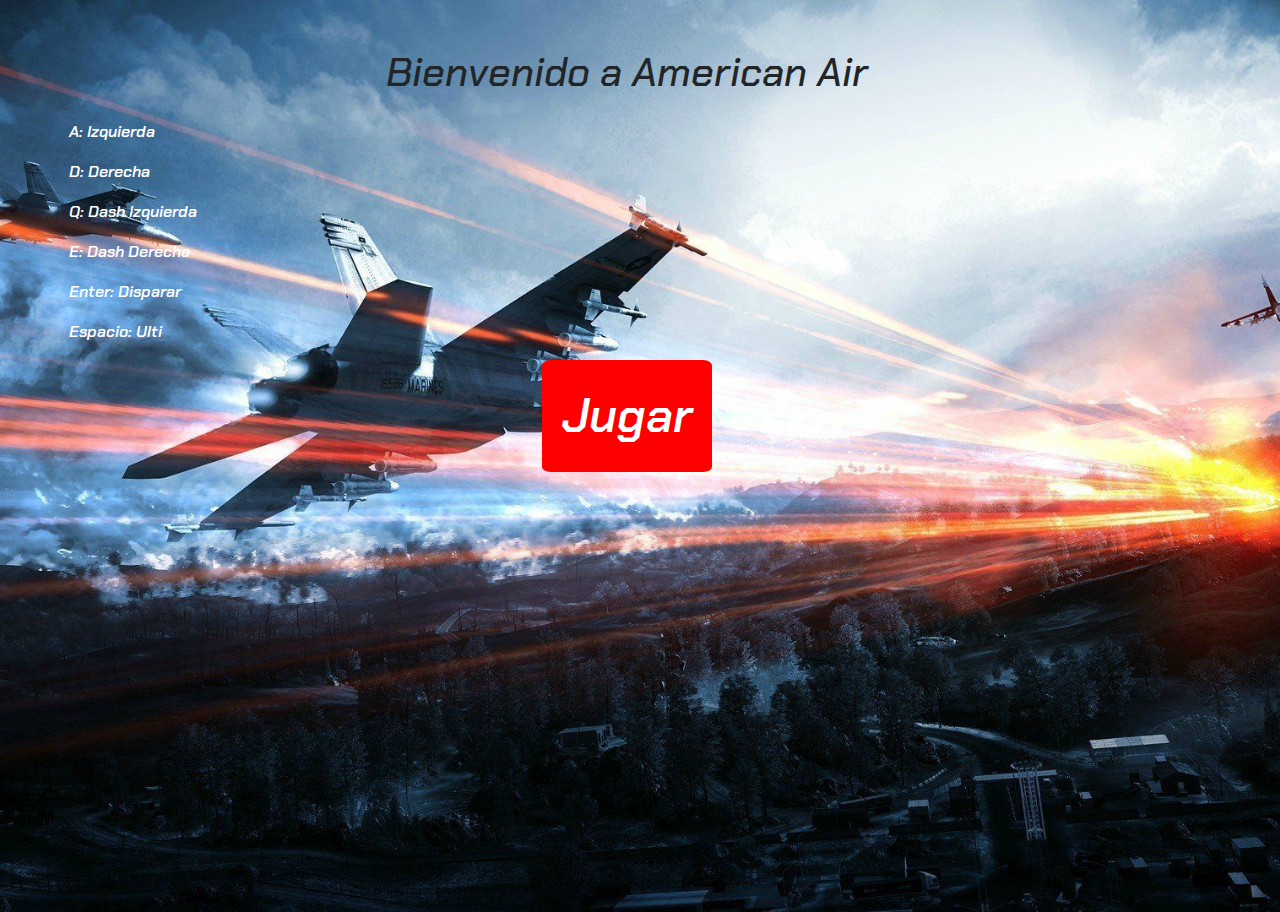
<file: index.html>
<!DOCTYPE html>
<html lang="en">
<head>
    <meta charset="UTF-8">
    <meta name="viewport" content="width=device-width, initial-scale=1.0">
    <title>American Air</title>
    <link rel="stylesheet" href="style.css">
    <link rel="shortcut icon" href="logo.webp" type="image/x-icon">
    <link href="https://cdn.jsdelivr.net/npm/bootstrap@5.3.3/dist/css/bootstrap.min.css" rel="stylesheet" integrity="sha384-QWTKZyjpPEjISv5WaRU9OFeRpok6YctnYmDr5pNlyT2bRjXh0JMhjY6hW+ALEwIH" crossorigin="anonymous">
</head>
<body style="background-image: url(fondoI.jpg);">
    <audio id="musica" autoplay>
        <source src="principio.wav" type="audio/mpeg">
    </audio>
    <div class="container mt-5"> <!-- Utiliza la clase "container" para centrar y proporciona margen top -->
        <h1 class="text-center">Bienvenido a American Air</h1>
        <div class="ml-3 mt-4" style="color: white;"> <!-- Utiliza la clase "ml-3" para margen izquierdo -->
            <p>A: Izquierda</p>
            <p>D: Derecha</p>
            <p>Q: Dash Izquierda</p>
            <p>E: Dash Derecha</p>
            <p>Enter: Disparar</p>
            <p>Espacio: Ulti</p>
        </div>
    </div>
    <div class="container">
        <!-- Contenedor del botón -->
        <div class="d-flex justify-content-center align-items-center play-button-container">
            <a href="naves.html"><button id="playButton" class="play-button" disabled>Jugar</button></a>
        </div>
    </div>
</body>
</html>
</file>
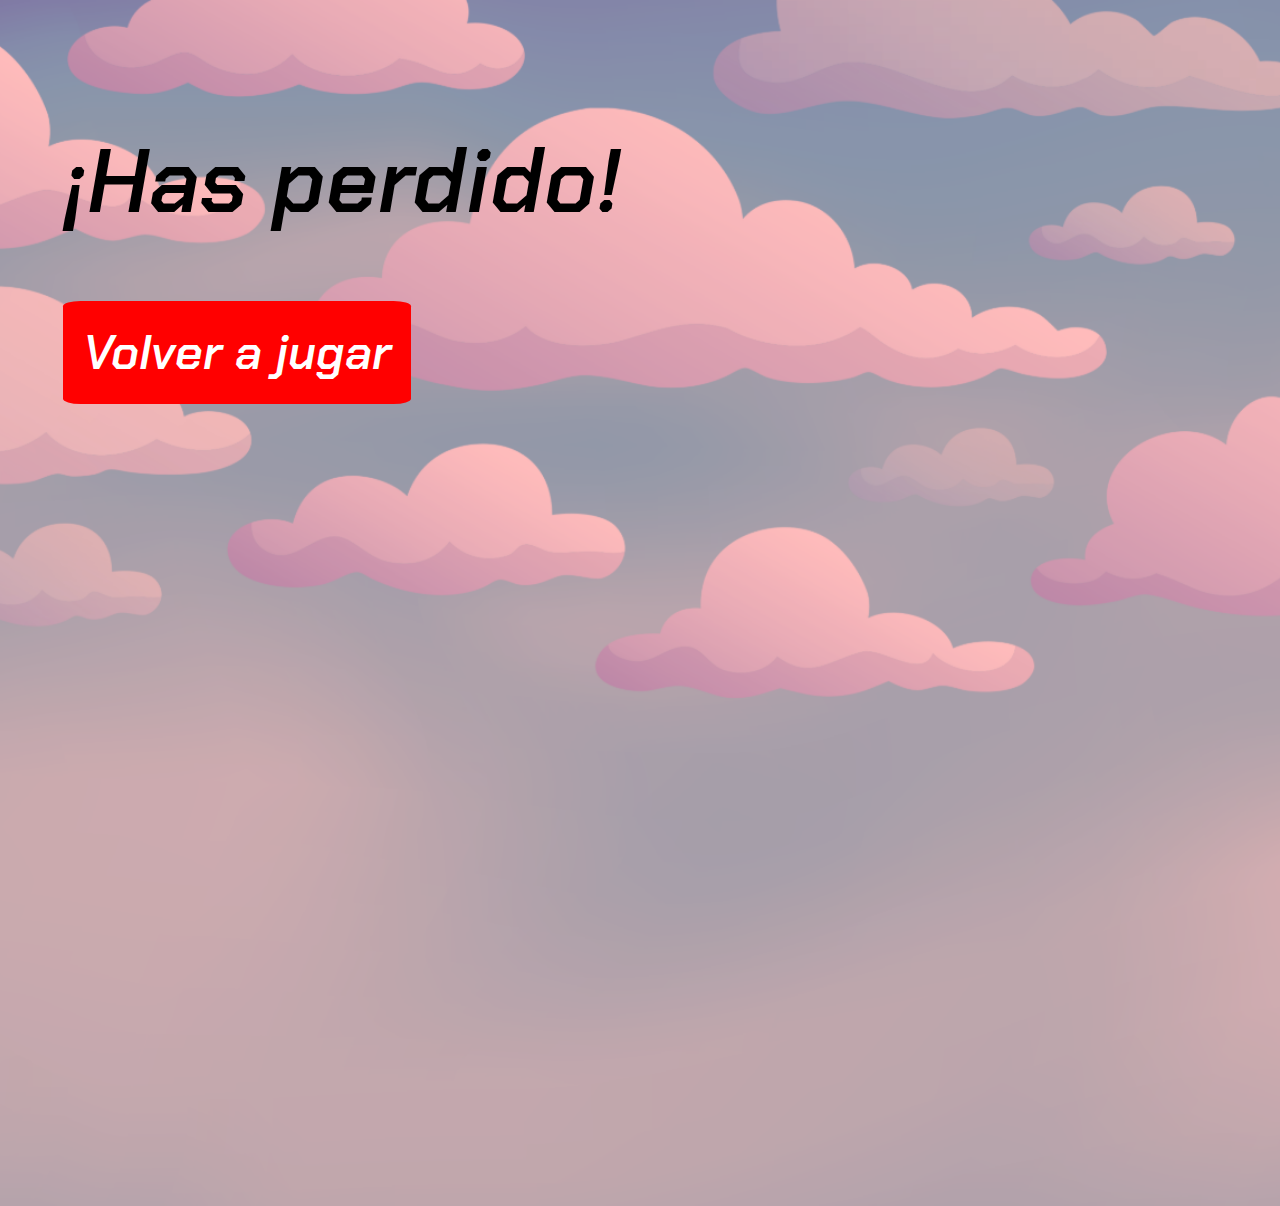
<file: derrota.html>
<!DOCTYPE html>
<html lang="en">
<head>
    <meta charset="UTF-8">
    <meta name="viewport" content="width=device-width, initial-scale=1.0">
    <title>American Air</title>
    <link rel="stylesheet" href="style.css">
    <link rel="shortcut icon" href="logo.webp" type="image/x-icon">
</head>
<body class="final">
    <audio id="musica" autoplay>
        <source src="lose.mp3" type="audio/mpeg">
    </audio>
    <h1 id="F">¡Has perdido!</h1>
    <button class="play-button" id="backButton">Volver a jugar</button>

    <script>
        document.getElementById('backButton').addEventListener('click', function() {
            history.back();
        });
    </script>
</body>
</html>
</file>
<file: style.css>
@import url('https://fonts.googleapis.com/css2?family=Chakra+Petch:ital,wght@0,300;0,400;0,500;0,600;0,700;1,300;1,400;1,500;1,600;1,700&display=swap');
*{
    font-family: "Chakra Petch", sans-serif;
    font-weight: 600;
    font-style: italic;
}
body{
    margin: 0;
    height: 96vh;
    width: 98%;
    background-image: url(mar.jpg);
    background-size: cover;
    background-position: center;
    -webkit-background-size: cover; /* Para navegadores WebKit (Safari, Chrome) */
    -moz-background-size: cover; /* Para navegadores Gecko (Firefox) */
    -o-background-size: cover; /* Para Opera */
    overflow-x: hidden;
    overflow-y: hidden;
}
.circle {
    width: 5vh; /* Ancho del círculo en función del alto del viewport */
    height: 5vh; /* Alto del círculo en función del alto del viewport */
    border-radius: 50%;
    border: 2px solid #000;
    position: relative;
    overflow: hidden;
}
.fill {
    width: 0%;
    height: 100%;
    background-color: #FFD700;
    position: absolute;
    top: 0;
    left: 0;
    transition: transform 0.3s ease; /* Transición suave para el efecto de llenado */
}
label{
    margin-right: 2vh;
    color: #fff700;
    border: none;
    font-size: 4vh;
}
.borroso {
    filter: blur(5px); /* Ajusta el valor de blur según la cantidad de desenfoque que desees */
}
.nave {
    width: 15vh;
    position: absolute;
    top: 86%; /* Ajusta la posición vertical según sea necesario */
    left: 50%; /* Ajusta la posición horizontal según sea necesario */
    transform: translate(-50%, -50%); /* Centra la imagen */
    transition: left 0.3s ease; /* Animación suave */
    z-index: 10;
}
.imagen {
    width: 20vh;
    position: fixed;
    top: 12%;
    display: none; /* Las imágenes estarán ocultas al principio */
    transform: rotate(180deg); /* Rotar la imagen 180 grados */
}
.play-button {
    background-color: #ff0000;
    border: none;
    border-radius: 5%;
    color: white;
    font-size: 3rem;
    padding: 20px;
    cursor: pointer;
    transition: background-color 0.3s, transform 0.3s;
}

.play-button:hover {
    background-color: #cc0000;
    transform: scale(1.1);
}

.play-button:focus {
    outline: none;
}
.play-button-container {
    justify-content: center;
    align-items: center;
    height: 100%;
    width: 100%;
}
.efinal{
    transform: rotate(0deg);
}
.efinal2{
    width: 40vh;
    height: 20vh;
}
.bottom-div {
    background-image: url(madera.jpg);
    background-size: cover;
    background-repeat: no-repeat;
    position: absolute;
    bottom: 0;
    left: 50%; /* Centrar horizontalmente */
    transform: translateX(-50%); /* Centrar horizontalmente */
    width: 99%; /* Ancho deseado */
    background-color: lightgray;
    padding: 10px;
    display: flex; /* Utilizar flexbox para centrar los botones */
    justify-content: center; /* Centrar horizontalmente */
    align-items: center; /* Centrar verticalmente */
    text-align: center; 
    display: none;
    padding-bottom: 2%;
    margin-bottom: -4%;
    z-index: 10;
}

.button {
    display: inline-block;
    padding: 10px 20px;
    background-color: #262826;
    color: white;
    text-align: center;
    font-size: 16px;
    cursor: pointer;
    border: none;
    border-radius: 5px;
    transition: background-color 0.3s;
}

.button:hover {
    background-color: #000000;
}

.button.secondary {
    background-color: #e82626;
}

/* Estilo al pasar el ratón sobre el segundo botón */
.button.secondary:hover {
    background-color: #7c0e0e;
}

.animated-element {
    position: absolute;
    width: 10vh;
    height: 16vh;
    z-index: 1;
}

.proyectil {
    position: absolute;
    width: 2vh;
    height: 10vh;
    z-index: 1;
    transform: rotate(180deg);
}

.explosion {
    position: absolute;
    width: 20vh;
    height: 20vh;
}

.div-flotante {
    background-image: url(madera.jpg);
    background-size: cover;
    position: fixed; /* Lo fija en la ventana del navegador */
    top: 0; /* Lo posiciona en la parte superior */
    left: 0; /* Lo posiciona en la parte izquierda */
    background-color: rgb(159, 217, 236);
    border: 1px solid #999;
    box-shadow: 0 2px 5px rgba(0, 0, 0, 0.2);
    width: 100%;
    padding-left: 1%;
    display: flex; /* Cambia el flujo de los elementos a flexbox */
    align-items: center; /* Centra verticalmente los elementos */
    z-index: 10;
}
h2{
    color: red;
    margin-right: 30vh;
}

.unico2{
    transform: rotate(0deg) !important; /* Rotar la imagen 180 grados */
}

.img-dinamica {
    position: absolute;
    left: 50%;
    top: 50%;
    transform: translate(-50%, -50%);
    transition: all 2s ease; /* Animación de 2 segundos */
    width: 20vh;
    height: 20vh;
}

.final{
    height: 120vh;
    margin: 0;
    justify-content: center; /* Centrar horizontalmente */
    align-items: center; /* Centrar verticalmente */
    background-image: url(derrota.png);
    background-size: cover;
    background-repeat: no-repeat;
    padding: 7vh;
}

#F{
    font-size: 10vh;
}

#puntos2{
    font-size: 8vh;
}

@media only screen and (max-width: 768px) {
    .nave{
        width: 10vh;
        top: 84%;
    }
    .imagen{
        width: 12vh;
    }
    .bottom-div {
        display: block;
    }
    .explosion {
        position: absolute;
        width: 10vh;
        height: 10vh;
    }
    .animated-element {
        position: absolute;
        width: 5vh;
        height: 6vh;
        z-index: 1;
    }
    .proyectil{
        position: absolute;
        width: 1vh;
        height: 6vh;
        z-index: 1;
    }
    h2{
        font-size: 2vh;
        margin-right: 3vh;
    }
    #F{
        font-size: 6vh;
    }
    
    #puntos2{
        font-size: 4vh;
    }
    .circle {
        width: 2vh; /* Ancho del círculo en función del alto del viewport */
        height: 2vh; /* Alto del círculo en función del alto del viewport */
    }
    label{
        font-size: 2vh;
    }
    #te{
        display: none;
    }
    .play-button {
        font-size: 2rem;
    }
}
</file>
